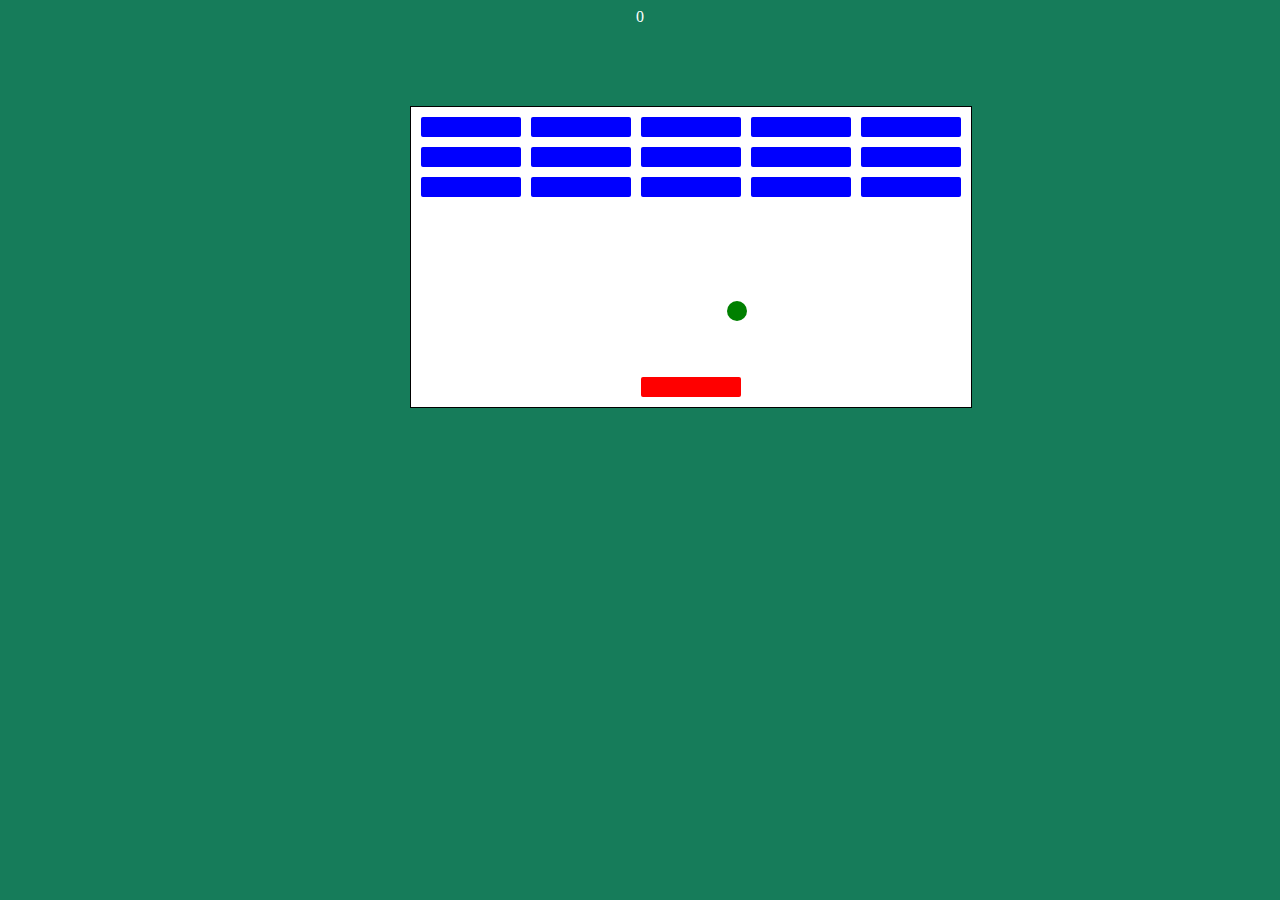
<file: breakout/index.html>
<!DOCTYPE html>
<html lang="en">
<head>
    <meta charset="UTF-8">
    <meta http-equiv="X-UA-Compatible" content="IE=edge">
    <meta name="viewport" content="width=device-width, initial-scale=1.0">
    <title>Breakout</title>
    <link rel="stylesheet" href="style.css">
</head>
<body>
    <div id="score">0</div>
    <div class="grid"></div>
    <button id="start">Start</button>
    <script src="script.js"></script>
    
</body>
</html>
</file>
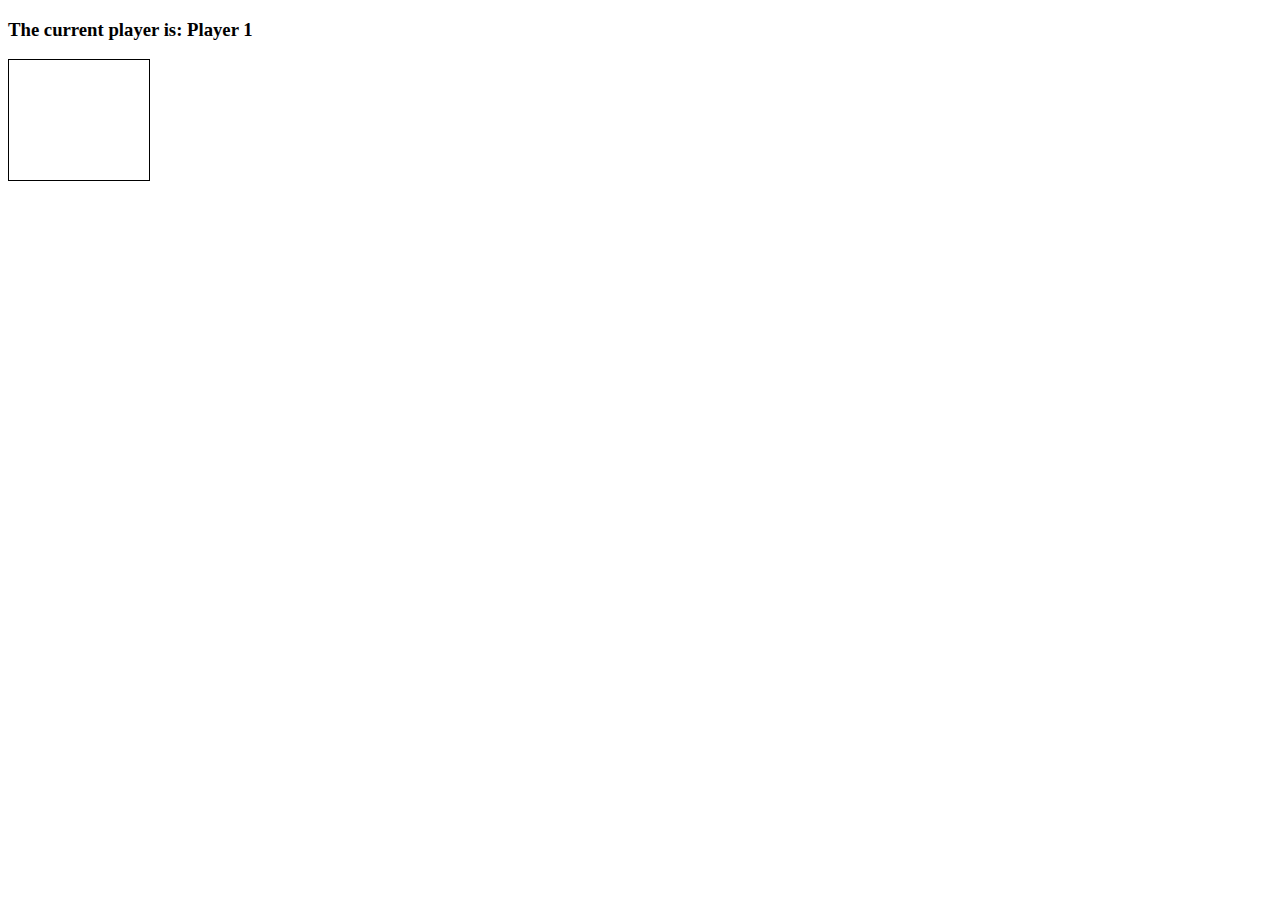
<file: Connect Four/index.html>
<!DOCTYPE html>
<html lang="en">
<head>
    <meta charset="UTF-8">
    <meta http-equiv="X-UA-Compatible" content="IE=edge">
    <meta name="viewport" content="width=device-width, initial-scale=1.0">
    <title>Connect Four</title>
    <link rel="stylesheet" href="style.css">
</head>
<body>
    <h3>The current player is: Player <span id="current-player">1</span></h3>
    <h3 id="result"></h3>

    <div class="grid">
        <div></div>
        <div></div>
        <div></div>
        <div></div>
        <div></div>
        <div></div>
        <div></div>
        <div></div>
        <div></div>
        <div></div>
        <div></div>
        <div></div>
        <div></div>
        <div></div>
        <div></div>
        <div></div>
        <div></div>
        <div></div>
        <div></div>
        <div></div>
        <div></div>
        <div></div>
        <div></div>
        <div></div>
        <div></div>
        <div></div>
        <div></div>
        <div></div>
        <div></div>
        <div></div>
        <div></div>
        <div></div>
        <div></div>
        <div></div>
        <div></div>
        <div></div>
        <div></div>
        <div></div>
        <div></div>
        <div></div>
        <div></div>
        <div></div>
        <div class="taken"></div>
        <div class="taken"></div>
        <div class="taken"></div>
        <div class="taken"></div>
        <div class="taken"></div>
        <div class="taken"></div>
        <div class="taken"></div>
    </div>
    <script src="script.js"></script>
</body>
</html>
</file>
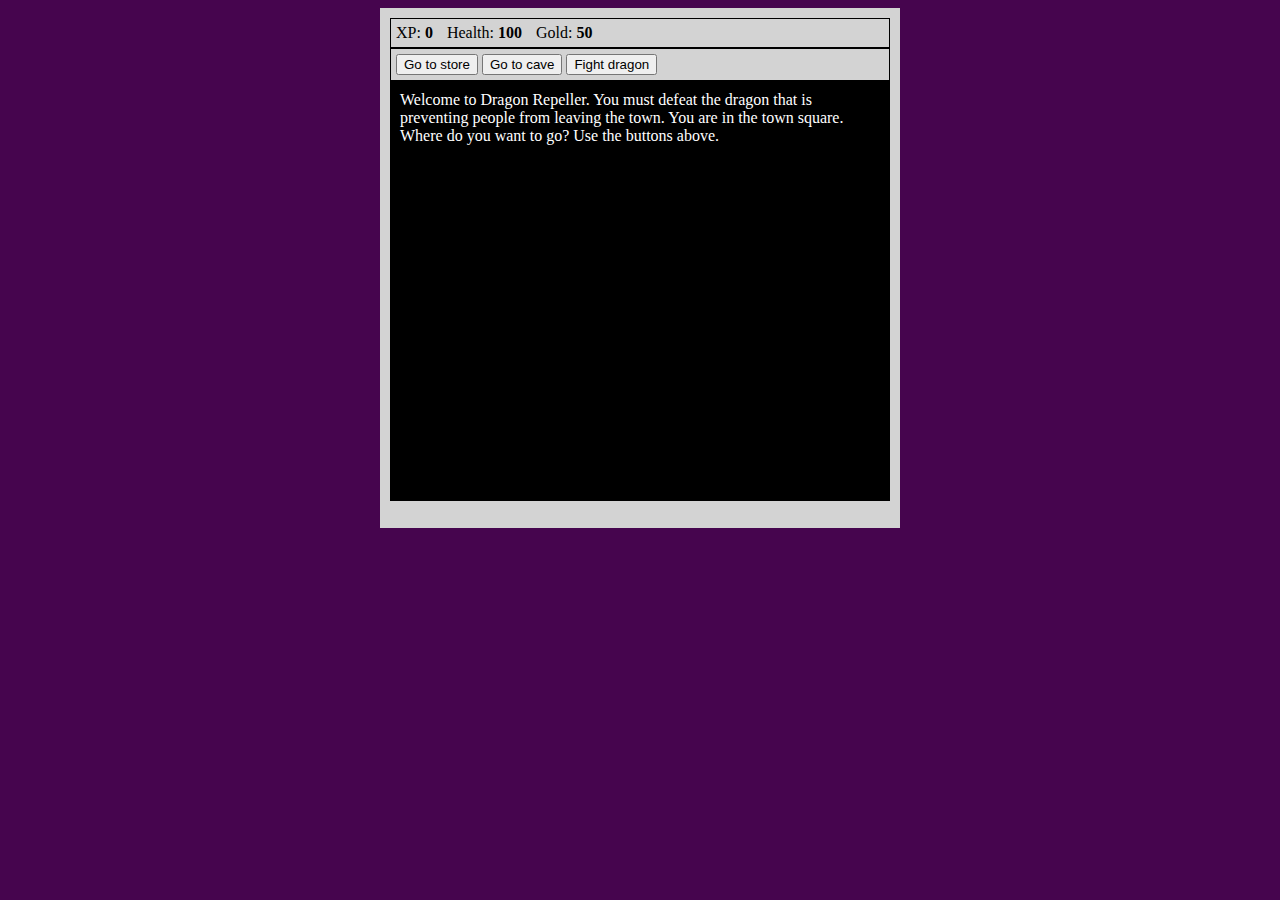
<file: Joc HTML CSS JS/index.html>
<!DOCTYPE html>
<html lang="en" >

<head>
  <meta charset="UTF-8">
  <title>RPG - Dragon Repeller</title>
  <link rel="stylesheet" href="style.css">
</head>

<body>
<div id="game">
  <div id="stats">
    <span class="stat">XP: <strong><span id="xpText">0</span></strong></span>
    <span class="stat">Health: <strong><span id="healthText">100</span></strong></span>
    <span class="stat">Gold: <strong><span id="goldText">50</span></strong></span>
  </div>
  <div id="controls"> 
    <button id="button1">Go to store</button>
    <button id="button2">Go to cave</button>
    <button id="button3">Fight dragon</button>
  </div>
  <div id="monsterStats">
    <span class="stat">Monster Name: <strong><span id="monsterName"></span></strong></span>
    <span class="stat">Health: <strong><span id="monsterHealth"></span></strong></span>
  </div>
  <div id="text">Welcome to Dragon Repeller. You must defeat the dragon that is preventing people from leaving the town. You are in the town square. Where do you want to go? Use the buttons above.</div>
</div>
<script  src="script.js"></script>
</body>

</html>
</file>
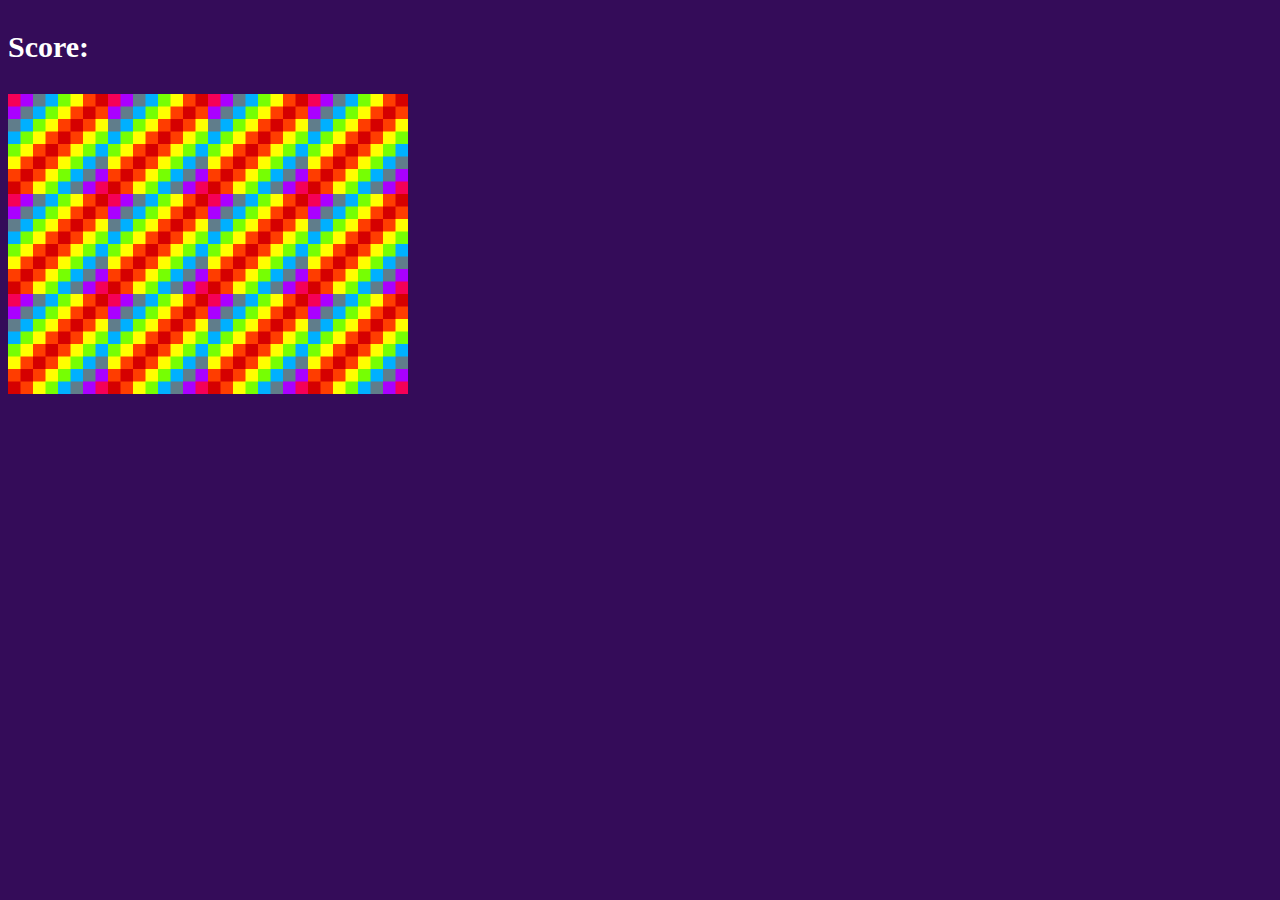
<file: Memory game/index.html>
<!DOCTYPE html>
<html lang="en">
<head>
    <meta charset="UTF-8">
    <meta http-equiv="X-UA-Compatible" content="IE=edge">
    <meta name="viewport" content="width=device-width, initial-scale=1.0">
    <title>Memory game</title>
    <link rel="stylesheet" href="style.css">
</head>
<body>

    <h3>Score: <span id = "result"></span></h3>

    <div id="grid"></div>

    <button id="start">Start</button>
    <button id = "restart">Restart</button>
    <script src="script.js"></script>
</body>
</html>
</file>
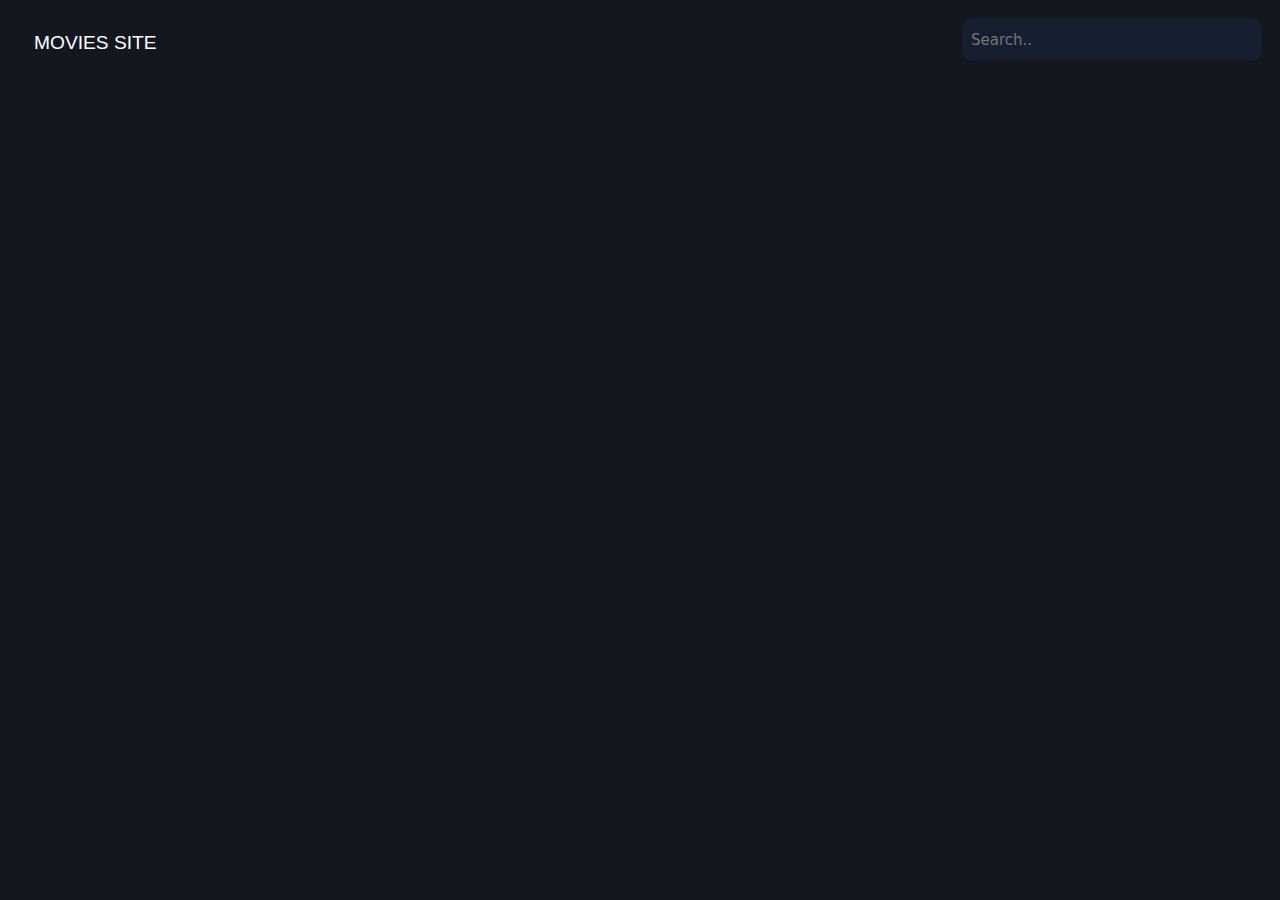
<file: Movie web/index.html>
<!DOCTYPE html>
<html>
    <meta charset="UTF-8">
    <title>Netflix de saraci</title>
    <link rel="stylesheet" href="style.css">

    <body>
        <div class="topnav">
            <a class="active" href="#">Movies Site</a>
            <div class="search-container">
                <form role="search" id ="form">
                    <input type="search" id = "query" name ="q" placeholder="Search.."> 
                </form>
            </div> 
        </div>

        <div style="padding-left: 16px;"></div>

        <section id="section">
           <!--<div class="row">
                <div class="column">
                    <div class="card">
                        <center><img src="download.jpeg" class="thumbnail"></center>
                        <h3>Movie Title</h3>
                    </div>
                </div>
            </div>-->
        </section>

    </body>
    <script src="script.js"></script>
</html>
</file>
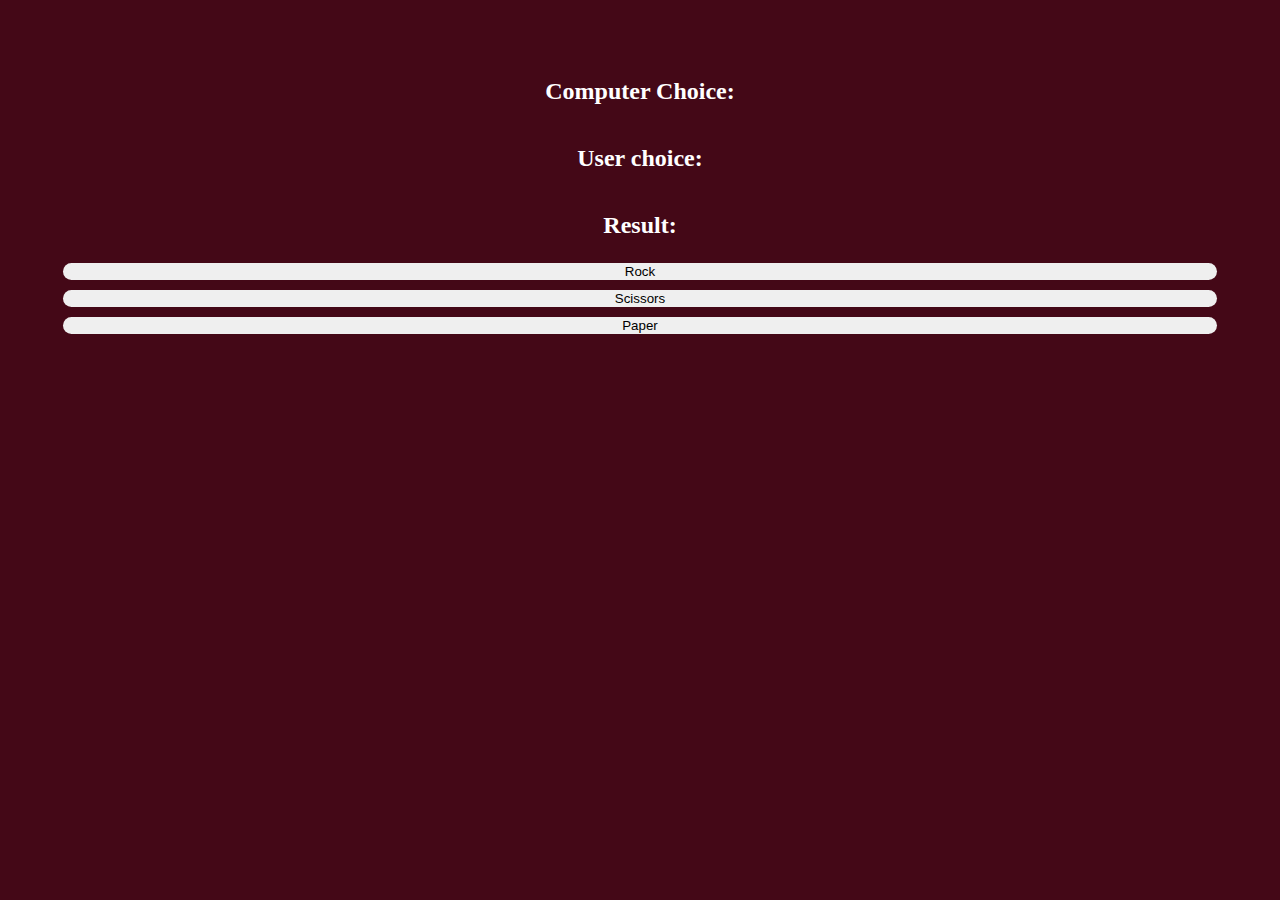
<file: PFH/index.html>
<!DOCTYPE html>
<html lang="en">
<head>
    <meta charset="UTF-8">
    <meta http-equiv="X-UA-Compatible" content="IE=edge">
    <meta name="viewport" content="width=device-width, initial-scale=1.0">
    <title>Piatra, foarfeca, hartie</title>
    <link rel="stylesheet" href="style.css">
</head>
    <body>
   
        <h2>Computer Choice: <span id ="computer-choice"></span></h2> 
        <h2>User choice: <span id ="user-choice"></span></h2>

        <h2>Result: <span id = "result"></span></h2>

        <button id ="rock">Rock</button>
        <button id ="scissors">Scissors</button>
        <button id ="paper">Paper</button>

        <script src="app.js" charset="utf-8"></script>  
    </body>
</html>
</file>
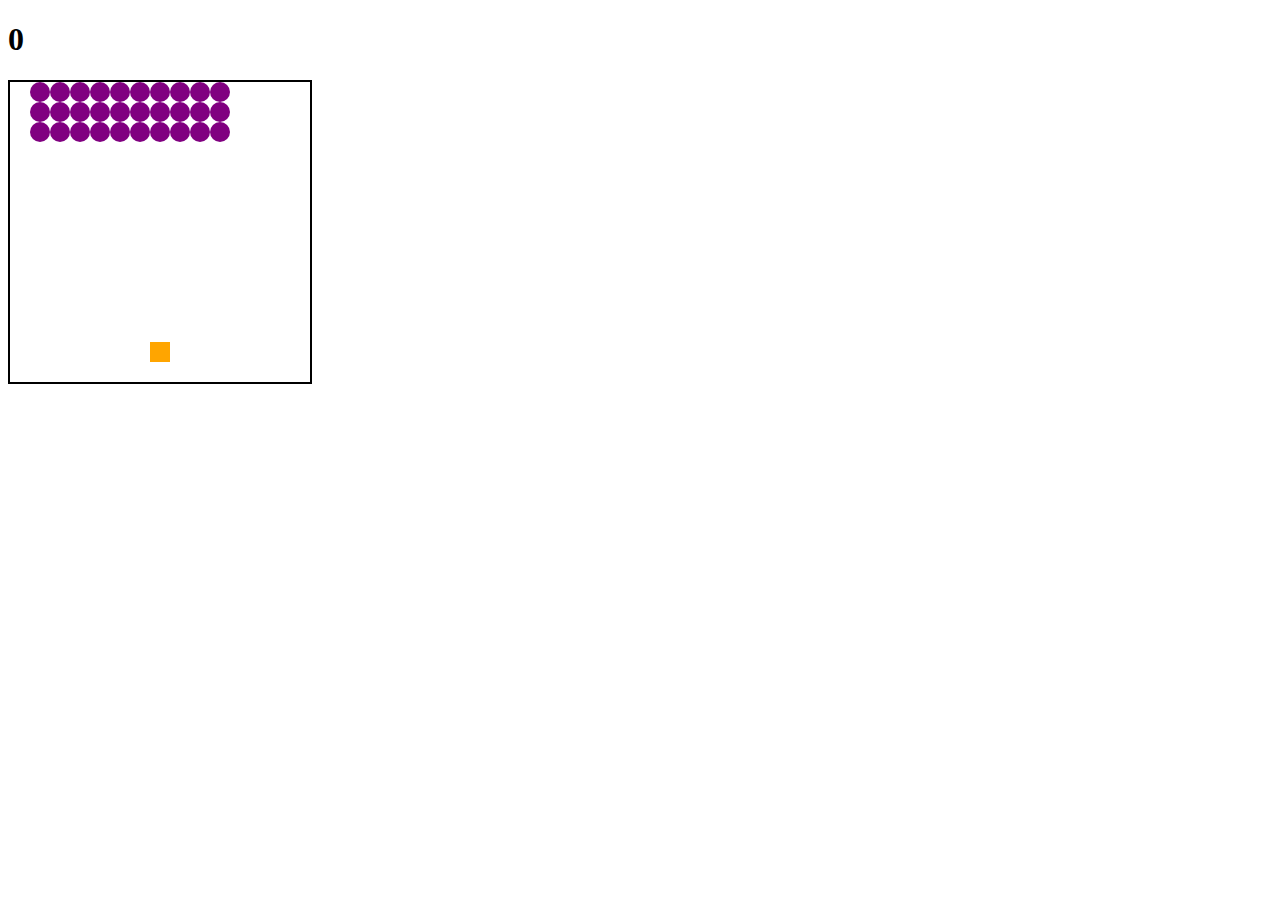
<file: space invaders/index.html>
<!DOCTYPE html>
<html lang="en">
<head>
    <meta charset="UTF-8">
    <meta http-equiv="X-UA-Compatible" content="IE=edge">
    <meta name="viewport" content="width=device-width, initial-scale=1.0">
    <title>Space invaders</title>
    <link rel="stylesheet" href="style.css">
</head>
<body>
    <h1 class="results">0</h1>
    <div class="grid"></div>
    <script src="script.js"></script>
</body>
</html>
</file>
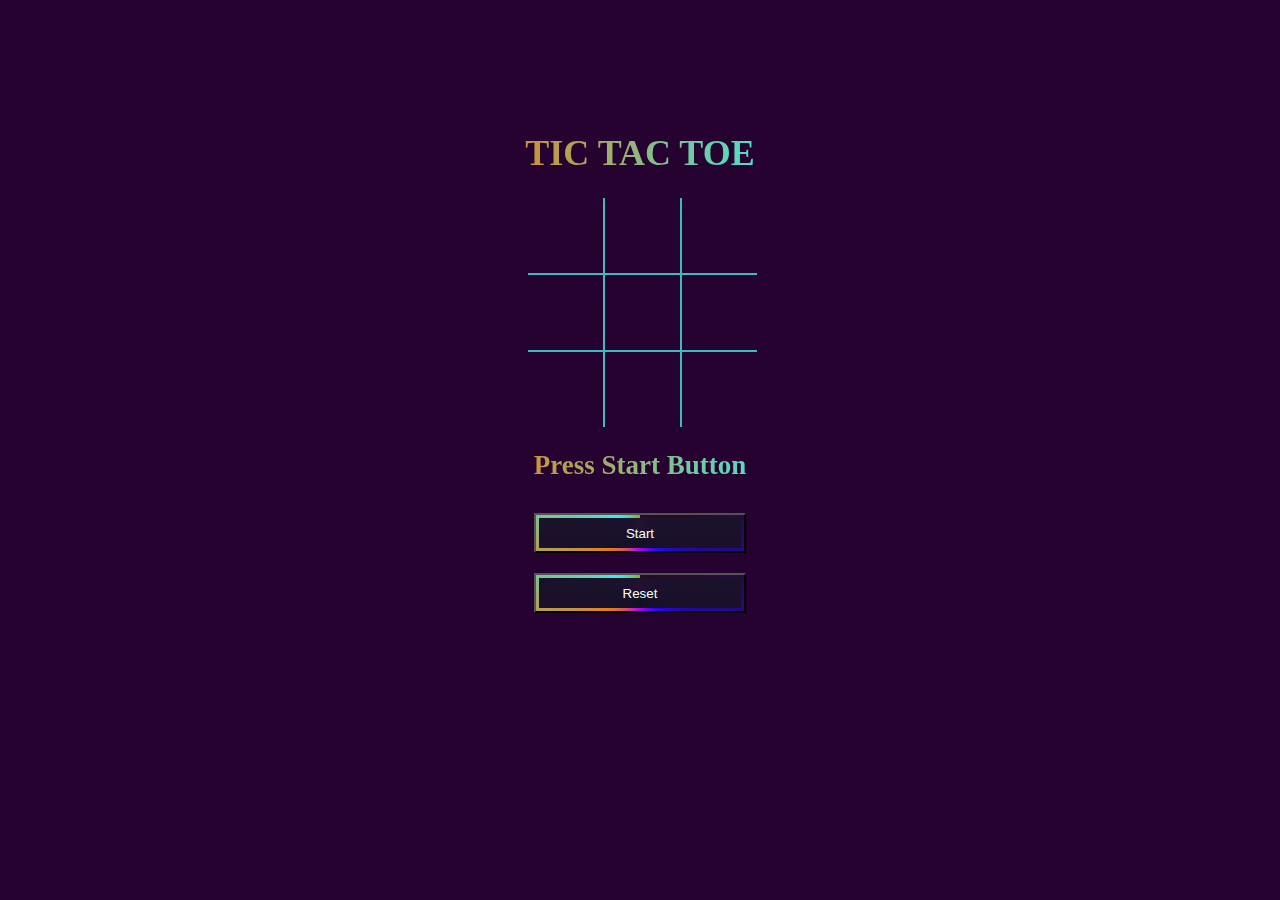
<file: Tic Tac Toe/index.html>
<!DOCTYPE html>
<html>
    <head>
        <title>Tic Tac Toe</title> 
        <link rel ="stylesheet" href="style.css">
    </head>
    <body>
        <div id="gameContainer">
            <h1 id="title">TIC TAC TOE</h1>
            <div id="cellContainer">
                <div cellIndex = "0" class = "cell"></div>
                <div cellIndex = "1" class = "cell"></div>
                <div cellIndex = "2" class = "cell"></div>
                <div cellIndex = "3" class = "cell"></div>
                <div cellIndex = "4" class = "cell"></div>
                <div cellIndex = "5" class = "cell"></div>
                <div cellIndex = "6" class = "cell"></div>
                <div cellIndex = "7" class = "cell"></div>
                <div cellIndex = "8" class = "cell"></div>
            </div>
            <h2 id="statusText"></h2>
            <button id="start">Start</button><br>
            <button id="resetBtn">Reset</button>
        </div>
        <script src="script.js"></script>
    </body>
</html>
</file>
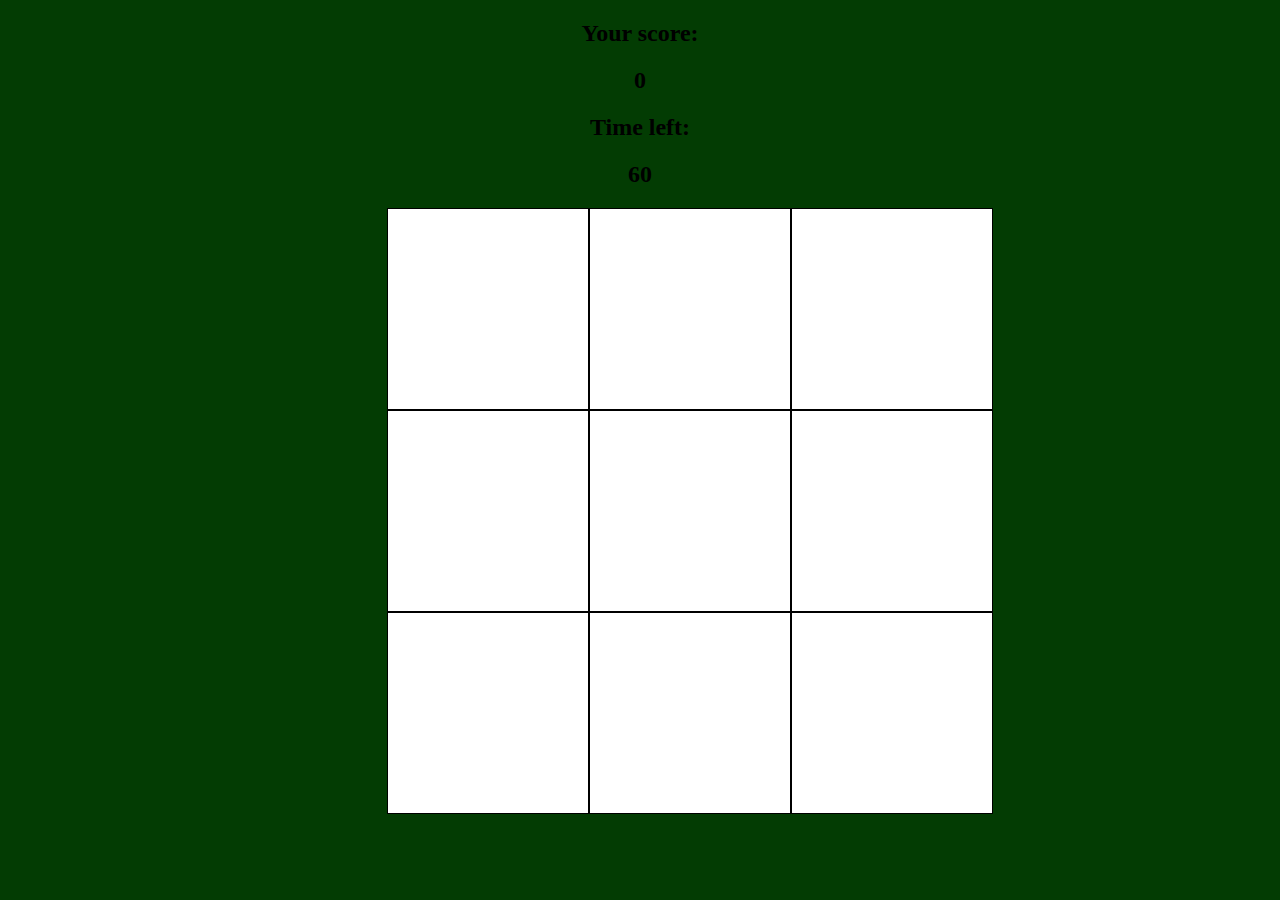
<file: whac a mole/index.html>
<!DOCTYPE html>
<html lang="en">
<head>
    <meta charset="UTF-8">
    <meta http-equiv="X-UA-Compatible" content="IE=edge">
    <meta name="viewport" content="width=device-width, initial-scale=1.0">
    <title>whac a mole</title>
    <link rel="stylesheet" href="style.css">
</head>
<body>
    <h2>Your score:</h2>
    <h2 id="score">0</h2>

    <h2>Time left:</h2>
    <h2 id ="time-left">60</h2>
    <div class="grid">
        <div class="square" id="1"></div>
        <div class="square" id="2"></div>
        <div class="square" id="3"></div>
        <div class="square" id="4"></div>
        <div class="square" id="5"></div>
        <div class="square" id="6"></div>
        <div class="square" id="7"></div>
        <div class="square" id="8"></div>
        <div class="square" id="9"></div>
    </div>

    <button id="start">Start</button>

    <script src="script.js"></script>
</body>
</html>
</file>
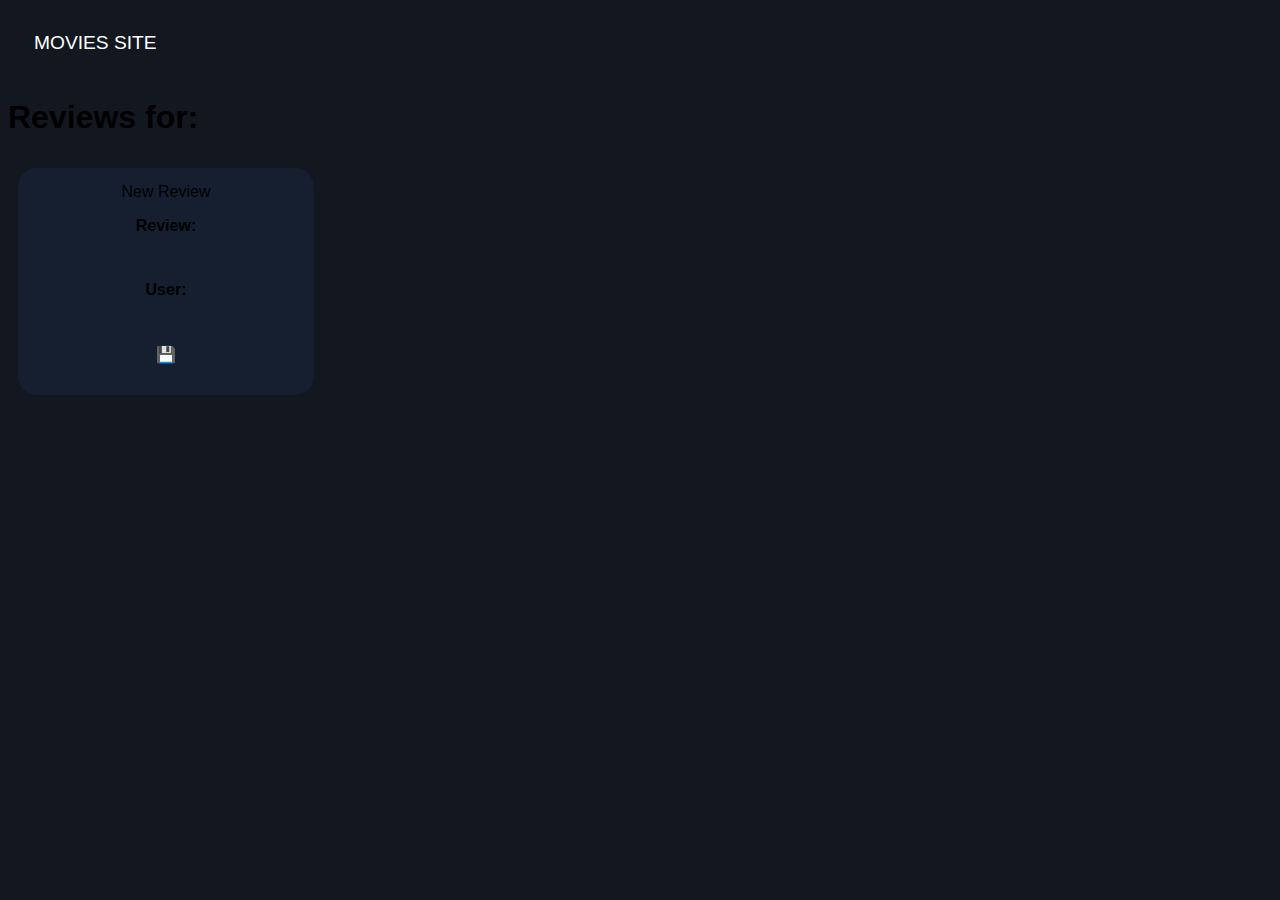
<file: Movie web/movie.html>
<!DOCTYPE html>

<html>
<head>
  <title>Movies Site</title>
  <link rel="stylesheet" href="style.css">
</head>

<body>

  <div class="topnav">
    <a class="active" href="index.html">Movies Site</a>
  </div>
  <h1>Reviews for:</h1>
  <h3 id="title">Movie Title</h3>  
  <section id="section">

  </section>
  
</body>
<script src="movie.js"></script>
</html>
</file>
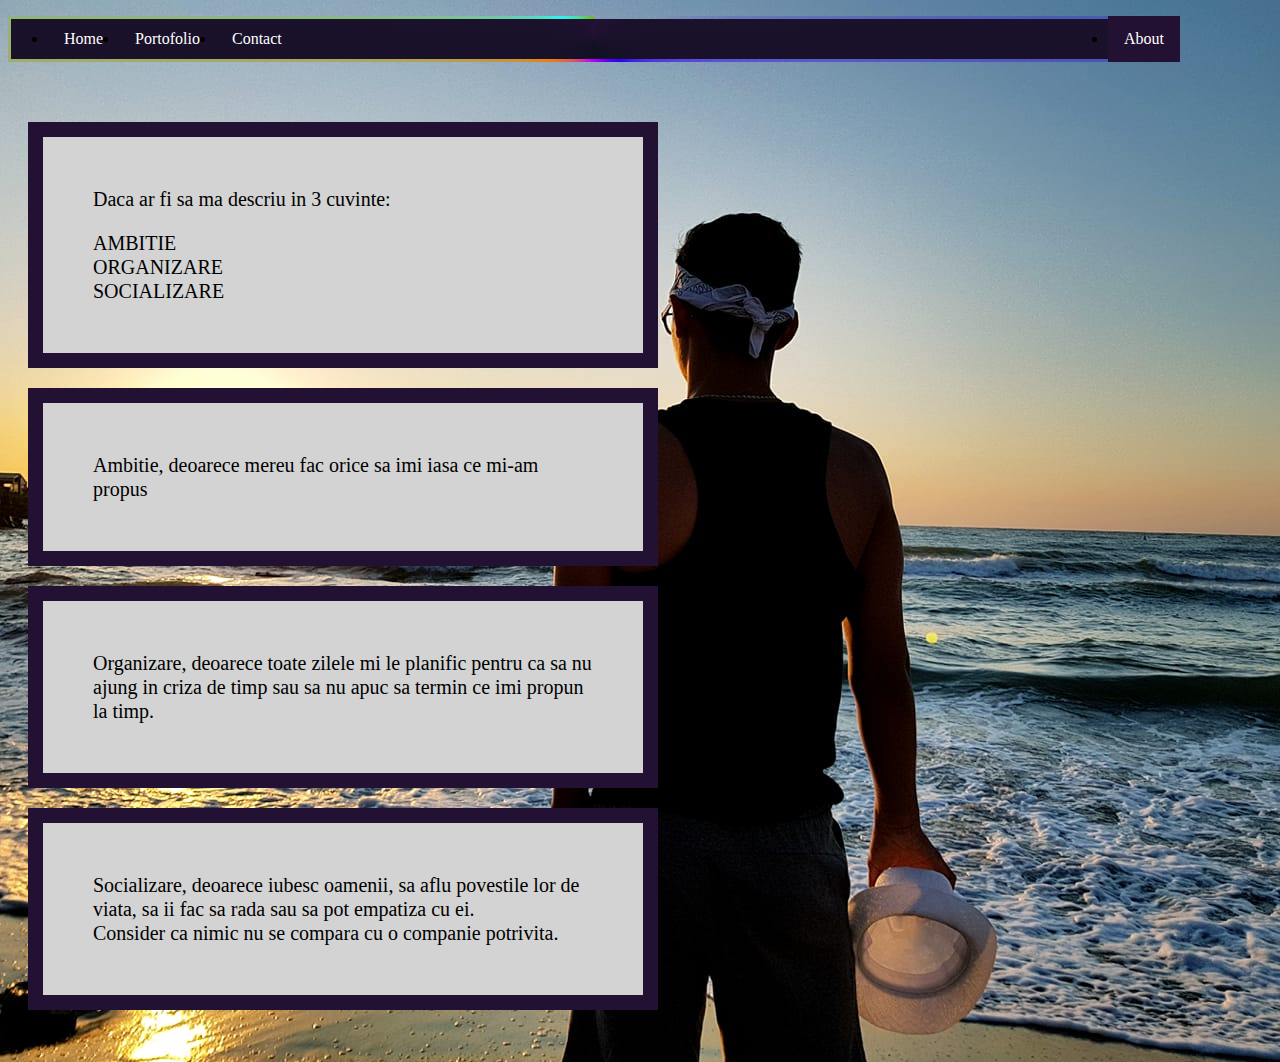
<file: Site Web PCN/about.html>
<!DOCTYPE html>
<html lang="en">
<head>
 <meta charset="UTF-8">
 <meta http-equiv="X-UA-Compatible" content="IE=edge">
 <meta name="viewport" content="width=device-width, initial-scale=1.0">
 <title>Despre mine</title>
 <link rel="stylesheet" href="about.css">
  </head>
<body>
    <dev style="overflow:auto">
    <ul>
        <li><a href="home.html">Home</a></li>
        <li><a href="volunteering.html">Portofolio</a></li>
        <li><a href="contact.html">Contact</a></li>
        <li style="float:right"><a class="active" href="about.html">About</a></li>
      </ul>
<dev class="right">
  <div>
        Daca ar fi sa ma descriu in 3 cuvinte:</p>
     AMBITIE<br>
       ORGANIZARE<br>
       SOCIALIZARE<br>
   
    </div>
<div>
    Ambitie, deoarece mereu fac orice sa imi iasa ce mi-am propus
</div>


<div>
    Organizare, deoarece toate zilele mi le planific pentru ca sa nu ajung in criza de timp sau sa nu apuc sa termin ce imi propun la timp.
</div>
    <div>
        Socializare, deoarece iubesc oamenii, sa aflu povestile lor de viata, sa ii fac sa rada sau sa pot empatiza cu ei. <br> Consider ca nimic nu se compara cu o companie potrivita.
    </div>
    </dev>
    </dev>
</body>
</html>
</file>
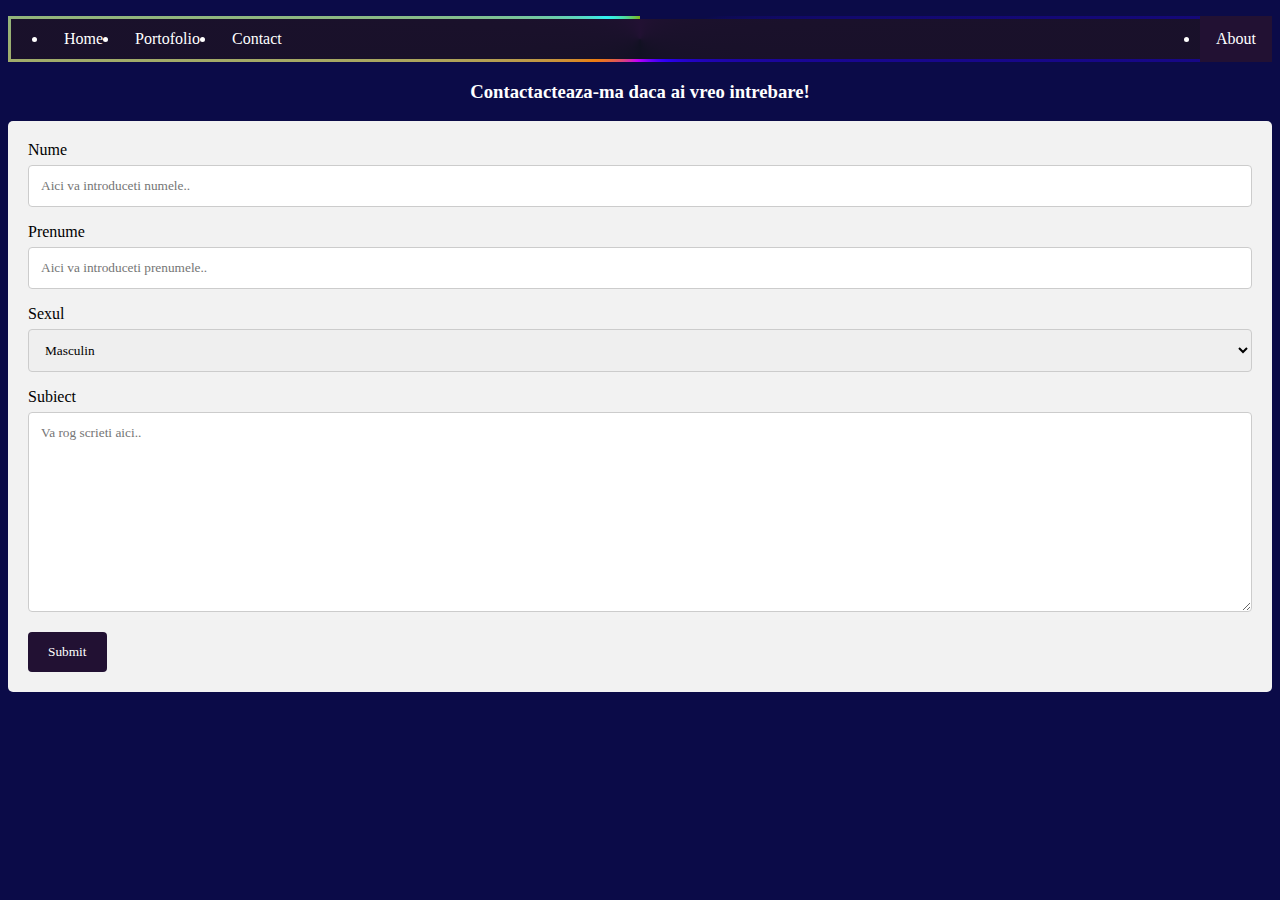
<file: Site Web PCN/contact.html>
<!DOCTYPE html>
<html lang="en">
<head>
 <meta charset="UTF-8">
 <meta http-equiv="X-UA-Compatible" content="IE=edge">
 <meta name="viewport" content="width=device-width, initial-scale=1.0">
 <title>Contact</title>
 <link rel="stylesheet" href="contact.css">
</head>
<body>
    <ul>
        <li><a href="home.html">Home</a></li>
        <li><a href="volunteering.html">Portofolio</a></li>
        <li><a href="contact.html">Contact</a></li>
        <li style="float:right"><a class="active" href="about.html">About</a></li>
      </ul>
  <div>
<center>
<h3>Contactacteaza-ma daca ai vreo intrebare!</h3>
</center>
<div class="container">
  <form action="mailto:claupatru8@gmail.com" method="get" enctype="text/plain">
    <label for="fname" style="color: black">Nume</label>
    <input type="text" id="fname" name="firstname" placeholder="Aici va introduceti numele..">

    <label for="lname" style="color: black">Prenume</label>
    <input type="text" id="lname" name="lastname" placeholder="Aici va introduceti prenumele..">

    <label for="sex" style="color: black">Sexul</label>
    <select id="sex" name="sex">
      <option value="masculin">Masculin</option>
      <option value="feminin">Feminin</option>
      <option value="neutru">Prefer sa nu spun</option>
    </select>

    <label for="subject" style="color: black">Subiect</label>
    <textarea id="subject" name="subject" placeholder="Va rog scrieti aici.." style="height:200px"></textarea>
    <input type="submit" value="Submit">
  </form>
</div>
</body>
</html>
</file>
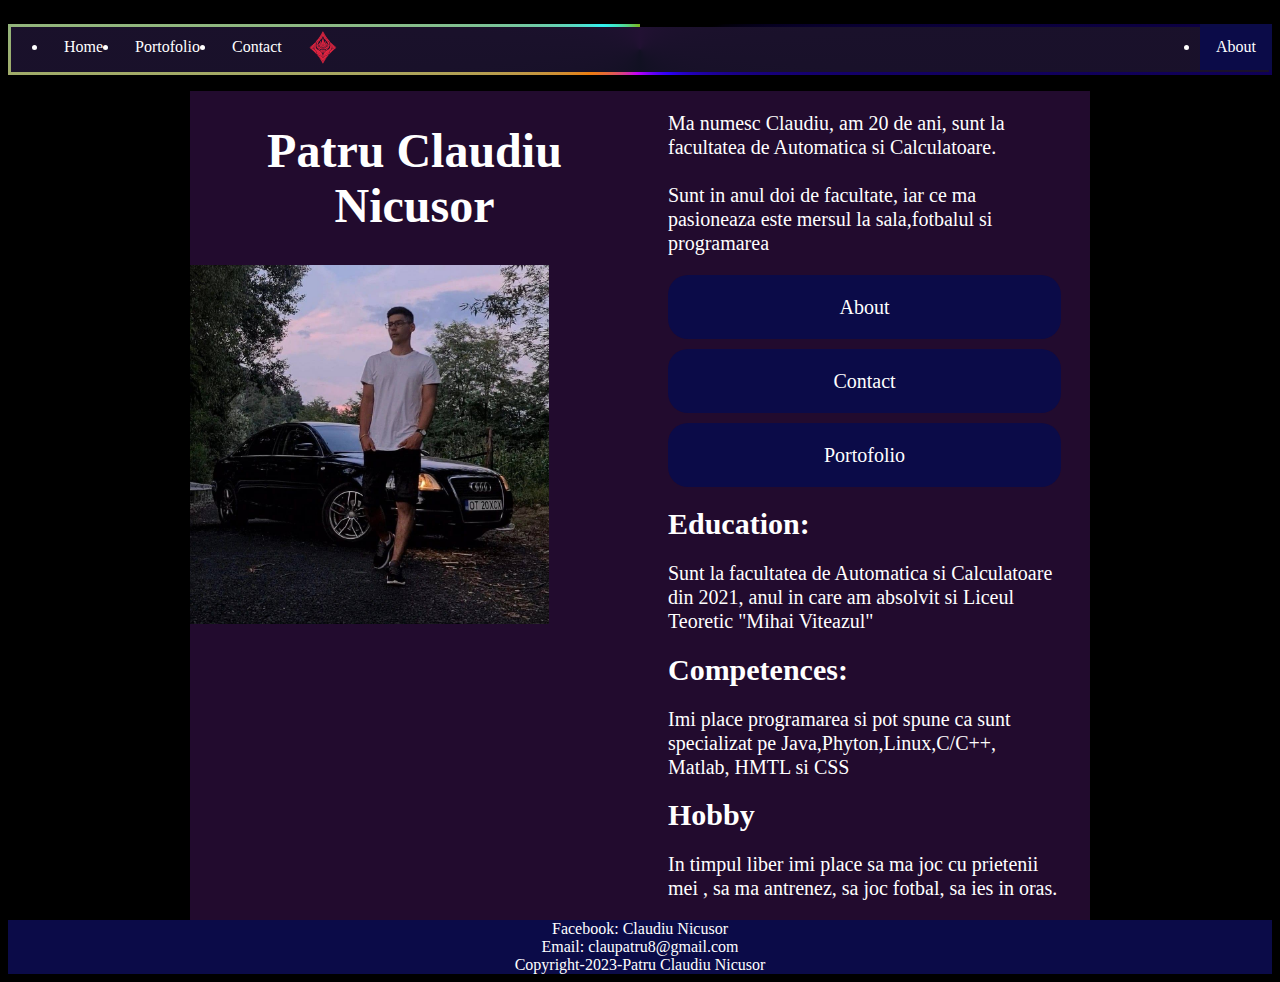
<file: Site Web PCN/home.html>
<!DOCTYPE html>
<html lang="en">
<head>
 <meta charset="UTF-8">
 <meta http-equiv="X-UA-Compatible" content="IE=edge">
 <meta name="viewport" content="width=device-width, initial-scale=1.0">
 <meta name="viewport" content="width=device-width, initial-scale=1.0">
 <title>Patru Claudiu Nicusor</title>
 
 <link rel="stylesheet" href="home.css">
  </head>
<body>
    <div style="overflow:auto">
    <ul>
        <li><a href="home.html">Home</a></li>
        <li><a href="volunteering.html">Portofolio</a></li>
        <li><a href="contact.html">Contact</a></li>
        <img src="logo-02.png" alt="Personal logo">
        <li style="float:right"><a class="active" href="about.html">About</a></li>
      </ul>
      
 <div class="upper">
    <div class="left">
   <h1 style="text-align:center;font-size:300%;">Patru Claudiu Nicusor</h1>
   <div class="img">
    <img src="1.jpg" alt="Poza" style="width:80%;height:80%;">
    </div>
</div>
    <div class="right">
        <p>Ma numesc Claudiu, am 20 de ani, sunt la facultatea de Automatica si Calculatoare.<br></br>Sunt in anul doi de facultate, iar ce ma pasioneaza este mersul la sala,fotbalul si programarea

        </main></p>
    
        <div class="about">
            <a href="about.html">About</a>
        </div>
        <div class="contact">
            <a href="contact.html">Contact</a>
        </div>
        <div class="volunteering">
            <a href="volunteering.html">Portofolio</a>
        </div>
        <h2>Education:</h2>
        <p>Sunt la facultatea de Automatica si Calculatoare din 2021, anul in care am absolvit si Liceul Teoretic "Mihai Viteazul"</p>
        <h2>Competences:</h2>
        <p>Imi place programarea si pot spune ca sunt specializat pe Java,Phyton,Linux,C/C++, Matlab, HMTL si CSS</p>
        <h2>Hobby</h2>
        <p>In timpul liber imi place sa ma joc cu prietenii mei , sa ma antrenez, sa joc fotbal, sa ies in oras.</p>

    </div>
    </div>
</div>
<div class="footer">
    <a href="https://www.facebook.com/profile.php?id=100002667605199">Facebook: Claudiu Nicusor</a>
    <br>
  <a href="mailto:claupatru8@gmail.com">Email: claupatru8@gmail.com</a>
   <br> Copyright-2023-Patru Claudiu Nicusor
</div>
</body>
</html>
</file>
<file: breakout/style.css>
html{
    background-color: rgb(22, 124, 90)
}

.grid{
    position: absolute;
    left: 32%;
    width: 560px;
    height: 300px;
    border: black solid 1px;
    margin-top: 80px;
    background-color: white;
}
.block{
    position: absolute;
    width: 100px;
    height: 20px;
    background-color: blue;
    left: 50px;
    bottom: 50px;
    border-radius: 2px;
}

.user{
    position: absolute;
    width: 100px;
    height: 20px;
    background-color: red;
    left: 50px;
    bottom: 50px;
    border-radius: 2px;
}
.ball{
    position: absolute;
    width: 20px;
    height: 20px;
    border-radius: 10px;
    background-color: green;
}
#score{
    text-align: center;
    font-family: "Permanent Marker",cursive;
    color: white;
}
#start{
    position: absolute;
    top: 63%;
    left: 43.5%;
    width: 200px;
    height: 30px;
    font-family: "Permanent Marker",cursive;
}
</file>
<file: Connect Four/style.css>
.grid{
    border: 1px solid;
    height: 120px;
    width: 140px;
    display: flex;
    flex-wrap: wrap;
}

.grid div{
    height: 20px;
    width: 20px;
}

.player-one{
    background-color: red;
    border-radius: 10px;
}

.player-two{
    background-color: blue;
    border-radius: 10px;
}
</file>
<file: Joc HTML CSS JS/style.css>
body {
    background-color: rgb(70, 5, 78);
  }
  
  #text {
    background-color: black;
    height: 400px;
    color: white;
    padding: 10px;
  }
  
  #game {
    max-width: 500px;
    height: 500px;
    background-color: lightgray;
    color: white;
    margin: 0 auto;
    padding: 10px;
  }
  
  #controls {
    border: 1px black solid;
    padding: 5px;
  }
  
  #stats {
    border: 1px black solid;
    color: black;
    padding: 5px;
  }
  
  #monsterStats {
    display: none;
    border: 1px black solid;
    color: white;
    padding: 5px;
    background-color: red;
  }
  
  .stat {
    padding-right: 10px;
  }
</file>
<file: Memory game/style.css>
#grid{
    width: 400px;
    height: 300px;
    display: flex;
    flex-wrap: wrap;
    justify-content: center;
}
body{
    background-color: rgb(52, 12, 89);
}
h3{
    color: white;
    font-family: "Permanent Marker",cursive;
    font-size: 30px;
}
#start{
    margin-top: 5px;
    padding: 10px;
    padding-left: 182px;
    width: 400px;
    height: 40px;
    display: flex;
    color: white;
    background-color: rgb(52, 12, 89);
    font-family: "Permanent Marker",cursive;
    border: white solid 2px;
    border-radius: 16px;
}
#restart{
    margin-top: 5px;
    padding: 10px;
    padding-left: 175px;
    width: 400px;
    height: 40px;
    display: flex;
    color: white;
    background-color: rgb(52, 12, 89);
    font-family: "Permanent Marker",cursive;
    border: white solid 2px;
    border-radius: 16px;
}
</file>
<file: Movie web/style.css>
*{
    box-sizing: border-box;
}

body{
    background-color: #131720;
    font-family: sans-serif;
}

h3{
    color: white;
}

.topnav{
    overflow: hidden;
    background-color: #131720;
    padding: 10px;
}
.topnav a{
    float: left;
    display: block;
    color: white;
    text-align: center;
    padding: 14px 16px;
    text-decoration: none;
    font-size: 1.2rem;
    text-transform: uppercase;
}

.topnav .search-container{
    float: right;
}

form {
    background-color: #151f30;
    width: 300px;
    height: 43px;
    border-radius: 11px;
    display: flex;
    align-items: center;
}

input{
    all:unset;
    font: 15px system-ui;
    color: #fff;
    height: 100%;
    width: 100%;
    padding: 6px 9px;
}

.thumbnail{
    height: 350px;
    width: 300px;
    border-radius: 19px;
}

.column{
    float: left;
    width: 25%;
    padding: 10px 10px;
}

.card{
    border-radius: 19px;
    padding: 15px;
    text-align: center;
    background-color: #151f30;
}
</file>
<file: PFH/style.css>
body{
    text-align: center;
    display: grid;
    padding: 50px;
    background-color: rgb(68, 8, 23);
}

h2{
    color: white;
    font-family: "Permanent Marker",cursive;
}

button{
    margin: 5px;
    border: none;
    border-radius: 16px;
}

button:hover{
    color: white;
    background-color: rgb(68, 8, 23);
}
</file>
<file: space invaders/style.css>
.grid{
    width: 300px;
    height: 300px;
    border: solid black 2px;
    display: flex;
    flex-wrap: wrap;
}

.grid div{
    width: 20px;
    height: 20px;
}

.invader{
    background-color: purple;
    border-radius: 10px;
}

.shooter{
    background-color: orange;
    
}
.laser{
    background-color: green;
}
.boom{
    background-color: red;
}
</file>
<file: Tic Tac Toe/style.css>
/*
background-image: linear-gradient( 135deg, #E2B0FF 10%, #9F44D3 100%);*/


body {
    background-color: #25022f;
    }

#cellContainer{
    
    display: grid;
    grid-template-columns: repeat(3,auto);
    width: 225px;
    margin: auto;
}

#title{
     /* Fallback: Set a background color. */
  background-color: red;
  background-image: linear-gradient(90deg,#c200fb,#ec7d10, #30f2f2, #7cb518);
  background-size: 100%;
  background-repeat: repeat;
  -webkit-background-clip: text;
  -webkit-text-fill-color: transparent; 
  -moz-background-clip: text;
  -moz-text-fill-color: transparent;
}
.cell{
    width: 75px;
    height: 75px;
    border-bottom: solid 2px;
    border-right:solid 2px;
    border-color: rgb(60, 188, 188);
    line-height: 75px;
    font-size: 50px;
    cursor: pointer;
    background-color: red;
    background-image: linear-gradient(90deg,#c200fb,#ec7d10, #30f2f2, #7cb518);
    background-size: 100%;
    background-repeat: repeat;
    -webkit-background-clip: text;
    -webkit-text-fill-color: transparent; 
    -moz-background-clip: text;
    -moz-text-fill-color: transparent;
}

h2{
    background-color: red;
    background-image: linear-gradient(90deg,#c200fb,#ec7d10, #30f2f2, #7cb518);
    background-size: 100%;
    background-repeat: repeat;
    -webkit-background-clip: text;
    -webkit-text-fill-color: transparent; 
    -moz-background-clip: text;
    -moz-text-fill-color: transparent;
}

.cell:nth-child(3n) {
    border-right: none;
}
.cell:nth-child(6) ~ .cell {
    border-bottom: none;
} 

#gameContainer{
    padding:100px ;
    font-family: "Permanent Marker", cursive;
    text-align: center;
    font-size: large;
}

#resetBtn{
    margin: 10px;
    background-color: rgba(37, 12, 34);
    color: white;
    --border-size: 3px;
    --border-angle: 0turn;
    width:  20%;
    height: 40px;
    background-image: conic-gradient(
        from var(--border-angle),
        #213,
        #112 50%,
        #213
      ),
      conic-gradient(
        from var(--border-angle),
        transparent 20%,
        #2d00f7,
        #c200fb,
        #ec7d10,
        #30f2f2,
        #7cb518
      );
    background-size: calc(100% - (var(--border-size) * 2))
        calc(100% - (var(--border-size) * 2)),
      cover;
    background-position: center center;
    background-repeat: no-repeat;
  
    animation: bg-spin 3s linear infinite;
    cursor: pointer;
    }
    @keyframes bg-spin {
        from{
            --border-angle: 0turn;
        }
      to {
        --border-angle: 1turn;
      }
    }
    @property --border-angle {
        syntax: "<angle>";
        inherits: true;
        initial-value: 0turn;
      }
      #start{
        margin: 10px;
        background-color: rgba(37, 12, 34);
        color: white;
        --border-size: 3px;
        --border-angle: 0turn;
        width:  20%;
        height: 40px;
        background-image: conic-gradient(
            from var(--border-angle),
            #213,
            #112 50%,
            #213
          ),
          conic-gradient(
            from var(--border-angle),
            transparent 20%,
            #2d00f7,
            #c200fb,
            #ec7d10,
            #30f2f2,
            #7cb518
          );
        background-size: calc(100% - (var(--border-size) * 2))
            calc(100% - (var(--border-size) * 2)),
          cover;
        background-position: center center;
        background-repeat: no-repeat;
      
        animation: bg-spin 3s linear infinite;
        cursor: pointer;
        }
        @keyframes bg-spin {
            from{
                --border-angle: 0turn;
            }
          to {
            --border-angle: 1turn;
          }
        }
        @property --border-angle {
            syntax: "<angle>";
            inherits: true;
            initial-value: 0turn;
          }
</file>
<file: whac a mole/style.css>
body{
    background-color: rgb(3, 60, 3);
}

.grid{
    width: 606px;
    height: 606px;
    display: flex;
    flex-wrap: wrap;
    text-align: center;
    margin-left: 30%;
}

h2{
    text-align: center;
    font-family: "Permanent Marker",cursive;
}

.square{
    height: 200px;
    width: 200px;
    border: black solid 1px;
    background-color: white;
}

#start{
    width: 200px;
    height: 50px;
    margin-left: 44%;
    margin-top: 20px;
    border-radius: 5px;
    border: none;
    background-color: rgb(3, 60, 3);
    font-family: "Permanent Marker", cursive;

}

#start:hover{
    background-color: white;
    color: rgb(3, 60, 3);
}

.mole{
    background-image: url(mole.jpg);
    background-size: cover;
}
</file>
<file: Site Web PCN/about.css>
*{
  font-family: "Permanent marker", cursive;
}
body{
    background-color: #213;
background-image: url("2.jpg");
   background-repeat: no-repeat;
   background-position: right top;
   margin-right: 100px;
   background-attachment: fixed;
}
.center {
    margin: auto;
    width: 50%;
    border: 2px solid green;
    padding: 100px;
    background-color: goldenrod;
  }
 .upper{
    background-color: burlywood;
    border-radius: 0%;
    overflow: hidden;
    display: flex;
    justify-content: space-between;
    width: 900px;
    margin:auto;
 }
 .left{
    border-radius: 20%;
    overflow: hidden;
 }
 .right{
    margin:auto 29px;
    line-height: 1.5rem;
    font-size: 20px;
 }
 .lower{
    display: flex;
    justify-content: space-around;
 }

  
  li {
    float: left;
  }
  
  li a {
    display: block;
    color: white;
    text-align: center;
    padding: 14px 16px;
    text-decoration: none;
  }
  
  li a:hover:not(.active) {
    background-color: #111;
  }
  
  .active {
    background-color: #213;
  }
  div {
    background-color: lightgrey;
    width: 500px;
    border: 15px solid #213;
    padding: 50px;
    margin: 20px;
  }
  .circle{
    list-style-type:circle; 
  }
  .menu {
    float: left;
    width: 20%;
  }
  .menuitem {
    padding: 8px;
    margin-top: 7px;
    border-bottom: 1px solid #f1f1f1;
  }
  .main {
    float: left;
    width: 60%;
    padding: 0 20px;
    overflow: hidden;
  }
  
  @media only screen and (max-width:800px) {
    /* For tablets: */
    .main {
      width: 80%;
      padding: 0;
    }
    .right,.img {
      width: 100%;
    }
  }
  @media only screen and (max-width:500px) {
    /* For mobile phones: */
    .menu, .main, .right, .upper, .img,div {
      width: 100%;
    }
}
ul {
  overflow: hidden;
  --border-size: 3px;
  --border-angle: 0turn;
  width: auto;
  height: auto;
  background-image: conic-gradient(
      from var(--border-angle),
      #213,
      #112 50%,
      #213
    ),
    conic-gradient(
      from var(--border-angle),
      transparent 20%,
      #2d00f7,
      #c200fb,
      #ec7d10,
      #30f2f2,
      #7cb518
    );
  background-size: calc(100% - (var(--border-size) * 2))
      calc(100% - (var(--border-size) * 2)),
    cover;
  background-position: center center;
  background-repeat: no-repeat;

  animation: bg-spin 3s linear infinite;
  }
  @keyframes bg-spin {
      from{
          --border-angle: 0turn;
      }
    to {
      --border-angle: 1turn;
    }
 }
 
@property --border-angle {
syntax: "<angle>";
inherits: true;
initial-value: 0turn;
}
</file>
<file: Site Web PCN/contact.css>
*{
  font-family: "Permanent Marker", cursive;
}

body {
    background-color: rgb(11, 11, 72);
    color: white;
  }

  
  li {
    float: left;
  }
  
  li a {
    display: block;
    color: white;
    text-align: center;
    padding: 14px 16px;
    text-decoration: none;
  }
  
  li a:hover:not(.active) {
    background-color: #111;
  }
  
  .active {
    background-color: #213;
  }
  body {font-family: Arial, Helvetica, sans-serif;}
* {box-sizing: border-box;}

input[type=text], select, textarea {
  width: 100%;
  padding: 12px;
  border: 1px solid #ccc;
  border-radius: 4px;
  box-sizing: border-box;
  margin-top: 6px;
  margin-bottom: 16px;
  resize: vertical;
}

input[type=submit] {
  background-color: #213;
  color: white;
  padding: 12px 20px;
  border: none;
  border-radius: 4px;
  cursor: pointer;
}

input[type=submit]:hover {
  background-color: #213;
}

.container {
  border-radius: 5px;
  background-color: #f2f2f2;
  padding: 20px;
}

ul {
  overflow: hidden;
  --border-size: 3px;
  --border-angle: 0turn;
  width: auto;
  height: auto;
  background-image: conic-gradient(
      from var(--border-angle),
      #213,
      #112 50%,
      #213
    ),
    conic-gradient(
      from var(--border-angle),
      transparent 20%,
      #2d00f7,
      #c200fb,
      #ec7d10,
      #30f2f2,
      #7cb518
    );
  background-size: calc(100% - (var(--border-size) * 2))
      calc(100% - (var(--border-size) * 2)),
    cover;
  background-position: center center;
  background-repeat: no-repeat;

  animation: bg-spin 3s linear infinite;
  }
  @keyframes bg-spin {
      from{
          --border-angle: 0turn;
      }
    to {
      --border-angle: 1turn;
    }
 }
 
@property --border-angle {
syntax: "<angle>";
inherits: true;
initial-value: 0turn;
}
</file>
<file: Site Web PCN/home.css>
*{
  font-family: "Permanent Marker", cursive;
  color: white;
}

body {
   background-color: black;
 }
  .center {
    margin: auto;
    width: 50%;
    border: 2px solid rgb(11, 13, 11);
    padding: 100px;
    background-color: rgb(14, 13, 12);
  }
 .upper{
    background-color: rgb(34, 11, 46);
    border-radius: 0%;
    overflow: hidden;
    display: flex;
    justify-content: space-between;
    width: 900px;
    height:max-content;
    margin:auto;
 }
 .left{
    border-radius: 20%;
    overflow: hidden;
 }
 .right{
    margin:auto 29px;
    line-height: 1.5rem;
    font-size: 20px;
 }
 .lower{
    display: flex;
    justify-content: space-around;
 }
 .about,.contact,.volunteering{
    background-color: rgb(11, 11, 72);
    padding: 20px;
    border-radius: 20px;
    text-align: center;
    margin-top: 10px;
 }
 a{
    text-decoration: none;
    color: white;
 }
 .common{
    display: flex;
 }
 ul {
  overflow: hidden;
  --border-size: 3px;
  --border-angle: 0turn;
  width: auto;
  height: auto;
  background-image: conic-gradient(
      from var(--border-angle),
      #213,
      #112 50%,
      #213
    ),
    conic-gradient(
      from var(--border-angle),
      transparent 20%,
      #2d00f7,
      #c200fb,
      #ec7d10,
      #30f2f2,
      #7cb518
    );
  background-size: calc(100% - (var(--border-size) * 2))
      calc(100% - (var(--border-size) * 2)),
    cover;
  background-position: center center;
  background-repeat: no-repeat;

  animation: bg-spin 3s linear infinite;
  }
  @keyframes bg-spin {
      from{
          --border-angle: 0turn;
      }
    to {
      --border-angle: 1turn;
    }
 }
 
@property --border-angle {
syntax: "<angle>";
inherits: true;
initial-value: 0turn;
}
 li {
   float: left;
 }
 

 li a {
   display: block;
   color: white;
   text-align: center;
   padding: 14px 16px;
   text-decoration: none;
 }

 .ul:hover{
  animation-play-state: paused;
 }

 .footer {
   position: relative;
   left: 0;
   bottom: 0;
   width: 100%;
   background-color: rgb(11, 11, 72);
   color: white;
   text-align: center;
   height:fit-content;
}
 
 li a:hover:not(.active) {
   background-color: #111;
 }
 .box {
   width: 320px;
   padding: 10px;
   border: 5px solid gray;
   margin: 0;
 }
 .active {
   background-color: rgb(11, 11, 72);
 }
 * {
   box-sizing: border-box;
 }
 .menu {
   float: left;
   width: 20%;
 }
 .menuitem {
   padding: 8px;
   margin-top: 7px;
   border-bottom: 1px solid #f1f1f1;
 }
 .main {
   float: left;
   width: 60%;
   padding: 0 20px;
   overflow: hidden;
 }
 
 @media only screen and (max-width:800px) {
   /* For tablets: */
   .main {
     width: 80%;
     padding: 0;
   }
   .right,.img {
     width: 100%;
   }
 }
 @media only screen and (max-width:600px) {
   /* For mobile phones: */
   .menu, .main, .right, .upper, .img,.box,.footer {
     width: 120%;
   }
 }
</file>
